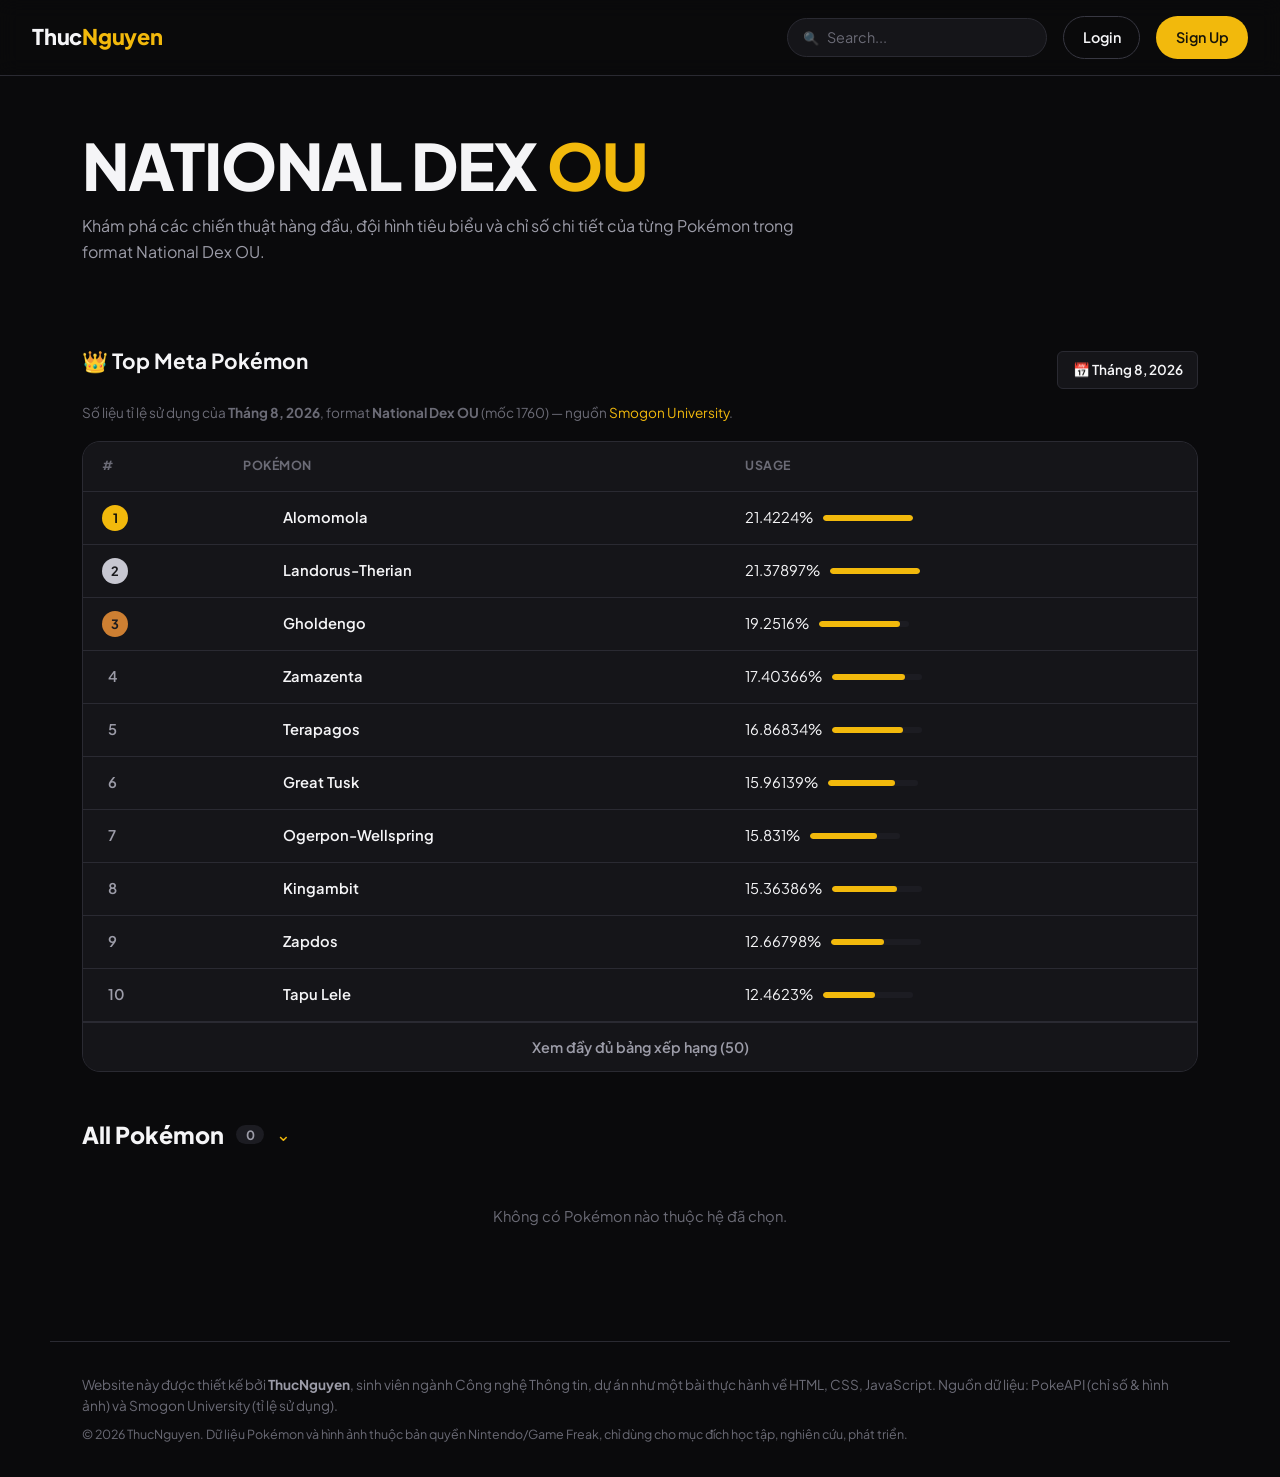
<file: index.html>
<!DOCTYPE html>
<html lang="vi">
<head>
<meta charset="UTF-8">
<meta name="viewport" content="width=device-width, initial-scale=1.0">
<title>ThucNguyen | National Dex OU</title>
<meta name="description" content="Bảng xếp hạng tỉ lệ sử dụng National Dex OU và thư viện Pokémon, dữ liệu từ Smogon và PokeAPI.">
<link rel="preconnect" href="https://fonts.googleapis.com">
<link rel="preconnect" href="https://fonts.gstatic.com" crossorigin>
<link href="https://fonts.googleapis.com/css2?family=Plus+Jakarta+Sans:wght@400;500;600;700;800&display=swap" rel="stylesheet">
<link rel="stylesheet" href="style.css">
</head>
<body>

  <header class="site-header">
    <a href="index.html" class="logo">Thuc<span>Nguyen</span></a>
    <div class="header-right">
      <div class="search-wrap">
        <span class="search-icon-lead" aria-hidden="true">🔍</span>
        <input type="text" id="site-search" placeholder="Search..." autocomplete="off">
        <div id="search-dropdown" class="search-dropdown"></div>
      </div>
      <a href="login.html" class="btn-ghost">Login</a>
      <a href="signup.html" class="btn-solid">Sign Up</a>
    </div>
  </header>

  <main>
    <!-- Tiêu đề lớn đầu trang -->
    <section class="hero">
      <h1 class="hero-title">NATIONAL DEX <span>OU</span></h1>
      <p class="hero-sub">Khám phá các chiến thuật hàng đầu, đội hình tiêu biểu và chỉ số chi tiết của từng Pokémon trong format National Dex OU.</p>
    </section>

    <!-- Bảng xếp hạng tỉ lệ sử dụng -->
    <section class="leaderboard-section">
      <div class="section-head">
        <h2>👑 Top Meta Pokémon</h2>
        <span class="month-chip">📅 Tháng 8, 2026</span>
      </div>
      <p class="section-note" id="usage-note"></p>

      <div class="table-wrap">
        <table class="leaderboard-table">
          <thead>
            <tr>
              <th>#</th>
              <th>POKÉMON</th>
              <th>USAGE</th>
            </tr>
          </thead>
          <tbody id="leaderboard-body">
            <tr id="leaderboard-loading"><td colspan="3" class="loading-text">Đang tải dữ liệu từ PokeAPI...</td></tr>
          </tbody>
        </table>
        <button type="button" id="rankings-toggle" class="rankings-toggle">Xem đầy đủ bảng xếp hạng</button>
      </div>
    </section>

    <!--
      Khối "All Pokémon": bấm tiêu đề để mở ra bộ lọc theo hệ.
      Tích vào ô vuông của một hệ → lưới bên dưới chỉ còn Pokémon thuộc hệ đó.
    -->
    <section class="featured-section" id="all-pokemon-section">
      <button type="button" id="all-pokemon-toggle" class="all-toggle" aria-expanded="false">
        <span class="all-toggle-label">All Pokémon</span>
        <span class="count-pill" id="all-pokemon-count">0</span>
        <span class="chevron" aria-hidden="true">⌃</span>
      </button>

      <div class="filter-panel">
        <button type="button" id="clear-filters" class="clear-filters">✕ Xoá toàn bộ bộ lọc</button>
        <div class="filter-group">
          <div class="filter-group-head">
            <span class="branch" aria-hidden="true">↳</span>
            <strong>Type</strong>
            <span class="count-pill" id="type-filter-count">0</span>
          </div>
          <div class="type-list" id="type-list"></div>
        </div>
      </div>

      <div id="featured-grid" class="featured-grid">
        <p class="loading-text">Đang tải...</p>
      </div>
      <p id="grid-empty" class="grid-empty">Không có Pokémon nào thuộc hệ đã chọn.</p>
    </section>
  </main>

  <footer class="site-footer">
    <p>Website này được thiết kế bởi <strong>ThucNguyen</strong>, sinh viên ngành Công nghệ Thông tin, dự án như một bài thực hành về HTML, CSS, JavaScript. Nguồn dữ liệu: PokeAPI (chỉ số &amp; hình ảnh) và Smogon University (tỉ lệ sử dụng).</p>
    <p class="footer-copyright">© 2026 ThucNguyen. Dữ liệu Pokémon và hình ảnh thuộc bản quyền Nintendo/Game Freak, chỉ dùng cho mục đích học tập, nghiên cứu, phát triển.</p>
  </footer>

  <script src="data.js"></script>
  <script src="header-search.js"></script>
  <script src="home.js"></script>
</body>
</html>
</file>
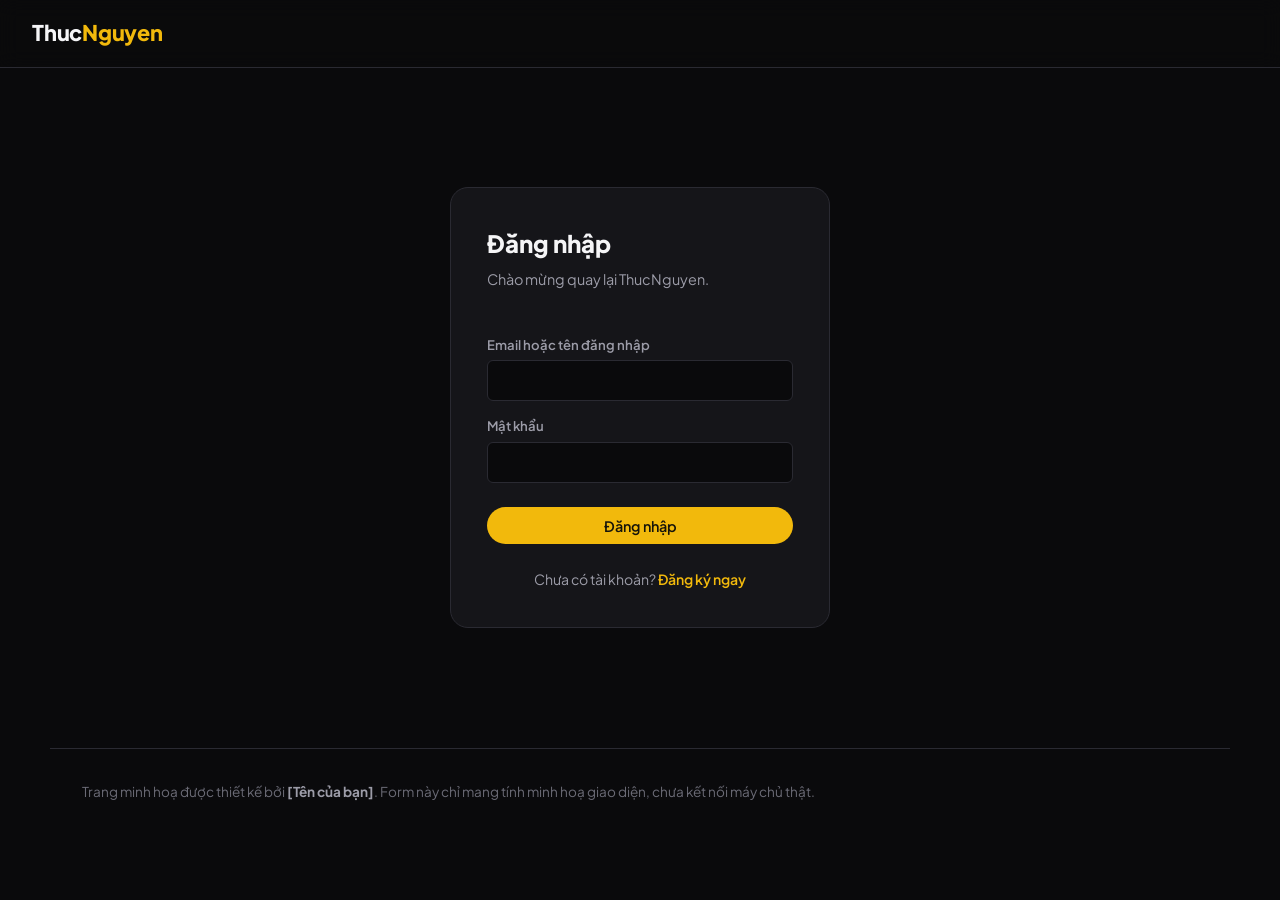
<file: login.html>
<!DOCTYPE html>
<html lang="vi">
<head>
<meta charset="UTF-8">
<meta name="viewport" content="width=device-width, initial-scale=1.0">
<title>Đăng nhập | ThucNguyen</title>
<link rel="preconnect" href="https://fonts.googleapis.com">
<link rel="preconnect" href="https://fonts.gstatic.com" crossorigin>
<link href="https://fonts.googleapis.com/css2?family=Plus+Jakarta+Sans:wght@400;500;600;700;800&display=swap" rel="stylesheet">
<link rel="stylesheet" href="style.css">
</head>
<body>

  <header class="site-header site-header--auth">
    <a href="index.html" class="logo">Thuc<span>Nguyen</span></a>
  </header>

  <main class="auth-main">
    <div class="auth-card">
      <h1>Đăng nhập</h1>
      <p class="auth-subtitle">Chào mừng quay lại ThucNguyen.</p>

      <form id="login-form" novalidate>
        <label for="login-email">Email hoặc tên đăng nhập</label>
        <input type="text" id="login-email" required>

        <label for="login-password">Mật khẩu</label>
        <input type="password" id="login-password" required>

        <button type="submit" class="btn-solid btn-block">Đăng nhập</button>
      </form>

      <p id="auth-message" class="auth-message"></p>

      <p class="auth-switch">Chưa có tài khoản? <a href="signup.html">Đăng ký ngay</a></p>
    </div>
  </main>

  <footer class="site-footer">
    <p>Trang minh hoạ được thiết kế bởi <strong>[Tên của bạn]</strong>. Form này chỉ mang tính minh hoạ giao diện, chưa kết nối máy chủ thật.</p>
  </footer>

  <script src="auth.js"></script>
</body>
</html>
</file>
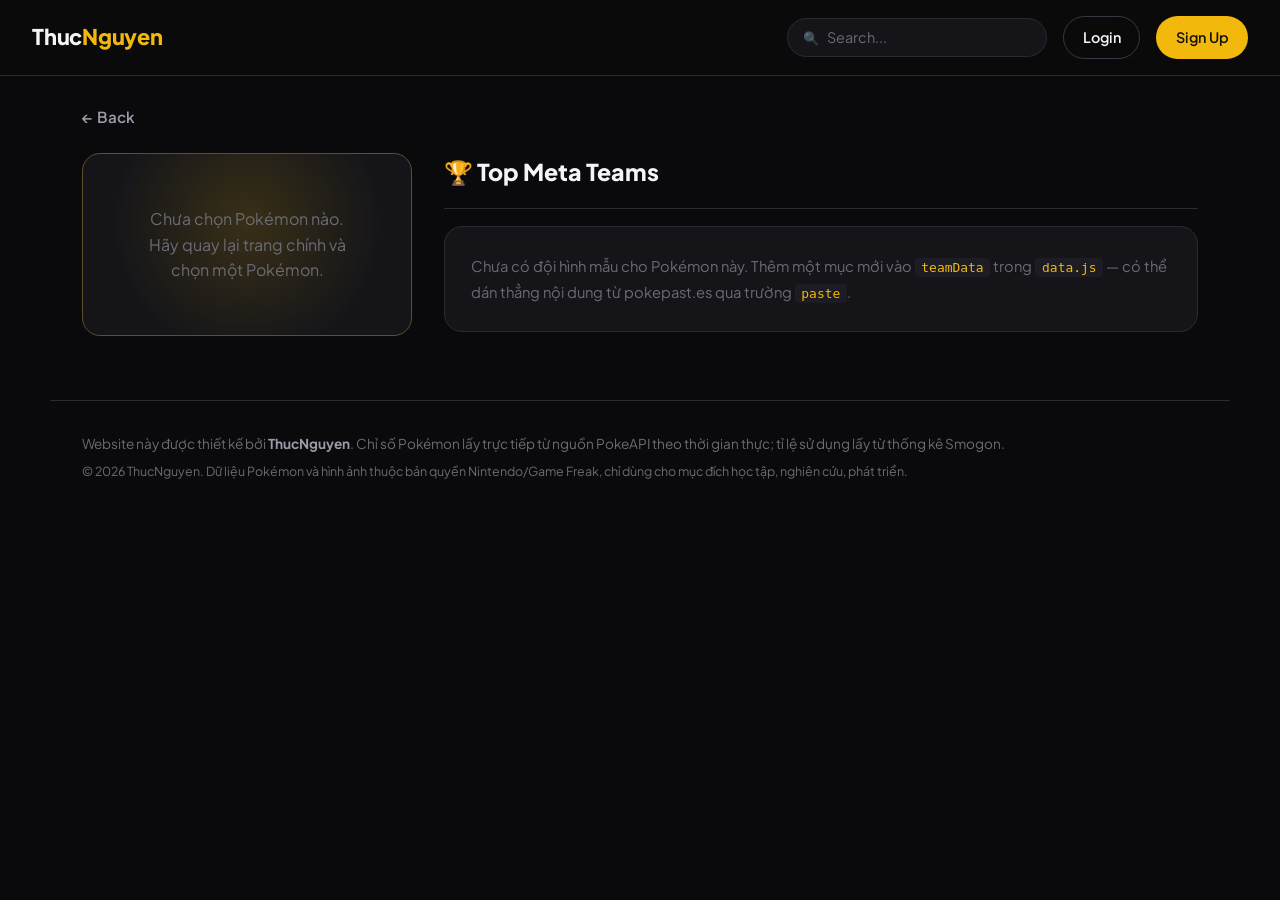
<file: pokemon.html>
<!DOCTYPE html>
<html lang="vi">
<head>
<meta charset="UTF-8">
<meta name="viewport" content="width=device-width, initial-scale=1.0">
<title>Chi tiết Pokemon | ThucNguyen</title>
<link rel="preconnect" href="https://fonts.googleapis.com">
<link rel="preconnect" href="https://fonts.gstatic.com" crossorigin>
<link href="https://fonts.googleapis.com/css2?family=Plus+Jakarta+Sans:wght@400;500;600;700;800&display=swap" rel="stylesheet">
<link rel="stylesheet" href="style.css">
</head>
<body>

  <header class="site-header">
    <a href="index.html" class="logo">Thuc<span>Nguyen</span></a>
    <div class="header-right">
      <div class="search-wrap">
        <span class="search-icon-lead" aria-hidden="true">🔍</span>
        <input type="text" id="site-search" placeholder="Search..." autocomplete="off">
        <div id="search-dropdown" class="search-dropdown"></div>
      </div>
      <a href="login.html" class="btn-ghost">Login</a>
      <a href="signup.html" class="btn-solid">Sign Up</a>
    </div>
  </header>

  <main class="detail-main">
    <a href="index.html" class="back-link">&larr; Back</a>

    <div class="detail-layout">
      <!-- CỘT TRÁI: tên + ảnh + badge hệ + 6 chỉ số (detail.js vẽ) -->
      <aside class="detail-side">
        <section id="stat-panel" class="panel stat-panel">
          <p class="loading-text">Đang tải dữ liệu từ PokeAPI...</p>
        </section>
        <div id="detail-usage" class="detail-usage"></div>
      </aside>

      <!-- CỘT PHẢI: đội hình đề xuất + phân tích (team.js vẽ) -->
      <section class="detail-body">
        <h2 class="team-section-title">🏆 Top Meta Teams</h2>
        <div id="team-wrap">
          <p class="loading-text">Đang tải đội hình...</p>
        </div>
      </section>
    </div>
  </main>

  <footer class="site-footer">
    <p>Website này được thiết kế bởi <strong>ThucNguyen</strong>. Chỉ số Pokémon lấy trực tiếp từ nguồn PokeAPI theo thời gian thực; tỉ lệ sử dụng lấy từ thống kê Smogon.</p>
    <p class="footer-copyright">© 2026 ThucNguyen. Dữ liệu Pokémon và hình ảnh thuộc bản quyền Nintendo/Game Freak, chỉ dùng cho mục đích học tập, nghiên cứu, phát triển.</p>
  </footer>

  <script src="data.js"></script>
  <script src="header-search.js"></script>
  <script src="detail.js"></script>
  <script src="team.js"></script>
</body>
</html>
</file>
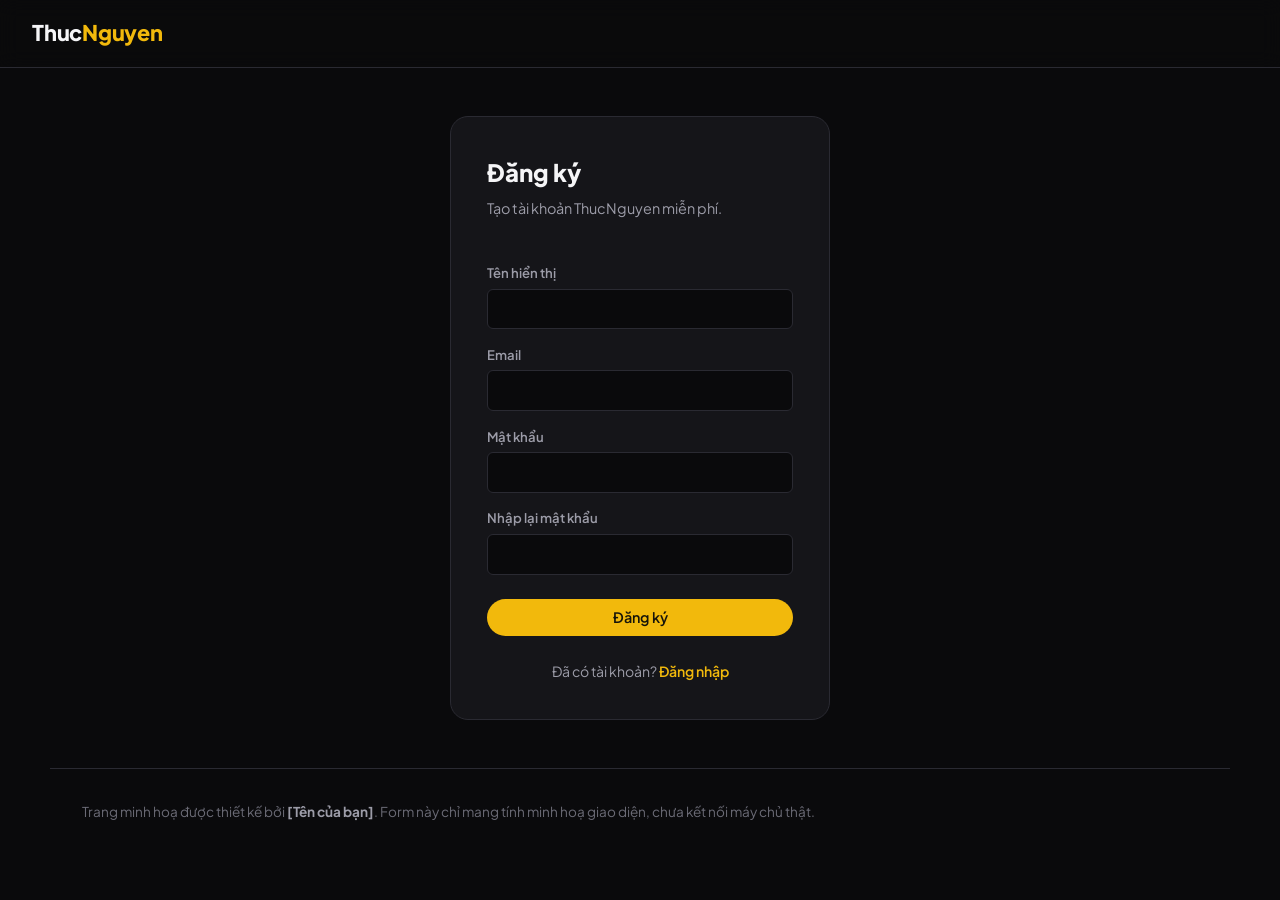
<file: signup.html>
<!DOCTYPE html>
<html lang="vi">
<head>
<meta charset="UTF-8">
<meta name="viewport" content="width=device-width, initial-scale=1.0">
<title>Đăng ký | ThucNguyen</title>
<link rel="preconnect" href="https://fonts.googleapis.com">
<link rel="preconnect" href="https://fonts.gstatic.com" crossorigin>
<link href="https://fonts.googleapis.com/css2?family=Plus+Jakarta+Sans:wght@400;500;600;700;800&display=swap" rel="stylesheet">
<link rel="stylesheet" href="style.css">
</head>
<body>

  <header class="site-header site-header--auth">
    <a href="index.html" class="logo">Thuc<span>Nguyen</span></a>
  </header>

  <main class="auth-main">
    <div class="auth-card">
      <h1>Đăng ký</h1>
      <p class="auth-subtitle">Tạo tài khoản ThucNguyen miễn phí.</p>

      <form id="signup-form" novalidate>
        <label for="signup-username">Tên hiển thị</label>
        <input type="text" id="signup-username" required>

        <label for="signup-email">Email</label>
        <input type="email" id="signup-email" required>

        <label for="signup-password">Mật khẩu</label>
        <input type="password" id="signup-password" required>

        <label for="signup-confirm">Nhập lại mật khẩu</label>
        <input type="password" id="signup-confirm" required>

        <button type="submit" class="btn-solid btn-block">Đăng ký</button>
      </form>

      <p id="auth-message" class="auth-message"></p>

      <p class="auth-switch">Đã có tài khoản? <a href="login.html">Đăng nhập</a></p>
    </div>
  </main>

  <footer class="site-footer">
    <p>Trang minh hoạ được thiết kế bởi <strong>[Tên của bạn]</strong>. Form này chỉ mang tính minh hoạ giao diện, chưa kết nối máy chủ thật.</p>
  </footer>

  <script src="auth.js"></script>
</body>
</html>
</file>
<file: style.css>
/* ============================================================
   style.css — dùng chung cho tất cả các trang (index, pokemon,
   login, signup) để giao diện đồng nhất từ đầu đến cuối.
   ============================================================ */

:root {
  --bg: #0A0A0C;
  --bg-elevated: #151519;
  --bg-elevated-2: #1C1C22;
  --border: #2A2A32;
  --border-strong: #383842;
  --text-primary: #F5F5F7;
  --text-secondary: #9C9CA8;
  --text-tertiary: #6B6B76;
  --accent: #F2B90C;
  --accent-dim: rgba(242, 185, 12, 0.14);
  --accent-ink: #16140A;
  --good: #33D17A;
  --bad: #FF5C5C;
  --radius-sm: 6px;
  --radius-md: 10px;
  --radius-lg: 18px;
  --font-main: 'Plus Jakarta Sans', system-ui, -apple-system, sans-serif;
  --shadow-1: 0 12px 30px -14px rgba(0, 0, 0, 0.6);
}

/* ---------- Reset chung ---------- */
* { box-sizing: border-box; }
html { scroll-behavior: smooth; }
body, h1, h2, h3, p, ul, form { margin: 0; }
ul { padding: 0; list-style: none; }
img { max-width: 100%; display: block; }
button { font-family: inherit; }
a { color: inherit; text-decoration: none; }

body {
  background: var(--bg);
  color: var(--text-primary);
  font-family: var(--font-main);
  line-height: 1.6;
  -webkit-font-smoothing: antialiased;
}

/* ---------- Header (dùng chung mọi trang) ---------- */
.site-header {
  position: sticky;
  top: 0;
  z-index: 50;
  display: flex;
  align-items: center;
  justify-content: space-between;
  gap: 1.5rem;
  padding: 1rem 2rem;
  background: rgba(10, 10, 12, 0.9);
  backdrop-filter: blur(10px);
  border-bottom: 1px solid var(--border);
}
.site-header--auth { justify-content: flex-start; }

.logo { font-weight: 800; font-size: 1.35rem; letter-spacing: -0.01em; }
.logo span { color: var(--accent); }

.header-right { display: flex; align-items: center; gap: 1rem; }

.search-wrap { position: relative; width: 260px; }
#site-search {
  width: 100%;
  padding: 0.6rem 1rem;
  border-radius: 999px;
  border: 1px solid var(--border);
  background: var(--bg-elevated);
  color: var(--text-primary);
  font-family: inherit;
  font-size: 0.9rem;
  outline: none;
  transition: border-color 0.2s ease;
}
#site-search::placeholder { color: var(--text-tertiary); }
.search-icon-lead {
  position: absolute; left: 0.95rem; top: 50%;
  transform: translateY(-50%);
  font-size: 0.82rem; opacity: 0.5; pointer-events: none;
}
.search-wrap #site-search { padding-left: 2.4rem; }
#site-search:focus { border-color: var(--accent); }

.search-dropdown {
  display: none;
  position: absolute;
  top: calc(100% + 8px);
  left: 0;
  right: 0;
  background: var(--bg-elevated);
  border: 1px solid var(--border);
  border-radius: var(--radius-md);
  overflow: hidden;
  overflow-y: auto;
  max-height: 320px;
  box-shadow: var(--shadow-1);
}
.search-dropdown.open { display: block; }
.search-item {
  display: flex;
  align-items: center;
  gap: 0.65rem;
  padding: 0.6rem 0.9rem;
  font-size: 0.9rem;
  transition: background 0.15s ease;
}
.search-item:hover, .search-item:focus-visible { background: var(--bg-elevated-2); }
.search-icon {
  width: 24px; height: 24px; object-fit: contain;
  background: var(--bg-elevated-2); border-radius: 6px;
}
.search-empty { padding: 0.75rem 0.9rem; color: var(--text-tertiary); font-size: 0.85rem; }

.btn-ghost, .btn-solid {
  padding: 0.55rem 1.15rem;
  border-radius: 999px;
  font-weight: 600;
  font-size: 0.9rem;
  border: 1px solid transparent;
  cursor: pointer;
  white-space: nowrap;
  display: inline-block;
  transition: transform 0.15s ease, border-color 0.15s ease, color 0.15s ease;
}
.btn-ghost { color: var(--text-primary); border-color: var(--border-strong); background: transparent; }
.btn-ghost:hover { border-color: var(--accent); color: var(--accent); }
.btn-solid { background: var(--accent); color: var(--accent-ink); }
.btn-solid:hover { transform: translateY(-1px); }
.btn-block { width: 100%; text-align: center; }

/* ---------- Bố cục trang chính ---------- */
main { max-width: 1180px; margin: 0 auto; padding: 0 2rem 4rem; }

.page-intro { padding: 3rem 0 2rem; }
.page-intro h1 { font-size: clamp(1.8rem, 3.5vw, 2.6rem); font-weight: 800; margin-bottom: 0.5rem; }
.page-intro p { color: var(--text-secondary); max-width: 60ch; }

.leaderboard-section, .featured-section { margin-top: 2.5rem; }
.leaderboard-section h2, .featured-section h2 { font-size: 1.25rem; font-weight: 700; margin-bottom: 1.1rem; }

/* ---------- Bảng xếp hạng ---------- */
.table-wrap {
  border: 1px solid var(--border);
  border-radius: var(--radius-lg);
  overflow: auto;
  max-height: 640px;
  background: var(--bg-elevated);
}
.leaderboard-table { width: 100%; border-collapse: collapse; min-width: 560px; }
.leaderboard-table thead th {
  position: sticky; top: 0;
  background: var(--bg-elevated);
  text-align: left;
  font-size: 0.78rem;
  letter-spacing: 0.04em;
  color: var(--text-tertiary);
  padding: 0.9rem 1.2rem;
  border-bottom: 1px solid var(--border);
}
.leaderboard-table td {
  padding: 0.75rem 1.2rem;
  border-bottom: 1px solid var(--border);
  font-size: 0.92rem;
}
.leaderboard-table tbody tr:last-child td { border-bottom: none; }
.leaderboard-table tbody tr:hover { background: var(--bg-elevated-2); }

.rank-badge {
  display: inline-flex; align-items: center; justify-content: center;
  width: 26px; height: 26px; border-radius: 50%;
  font-weight: 700; font-size: 0.8rem;
}
.rank-gold { background: var(--accent); color: var(--accent-ink); }
.rank-silver { background: #C7C7D1; color: #1A1A1E; }
.rank-bronze { background: #CD7F32; color: #1A1A1E; }
.rank-plain { color: var(--text-secondary); font-weight: 600; padding-left: 6px; }

.poke-row-link { display: flex; align-items: center; gap: 0.75rem; font-weight: 600; }
.poke-icon { width: 28px; height: 28px; object-fit: contain; }

.usage-cell { display: flex; align-items: center; gap: 0.6rem; }
.usage-bar { width: 90px; height: 6px; border-radius: 999px; background: var(--bg-elevated-2); overflow: hidden; }
.usage-bar-fill { height: 100%; background: var(--accent); border-radius: 999px; }

.win-rate { font-weight: 700; }
.win-good { color: var(--good); }
.win-bad { color: var(--bad); }

.loading-text { color: var(--text-tertiary); padding: 1.5rem; text-align: center; }

/* ---------- Hero đầu trang ---------- */
.hero { padding: 3.5rem 0 2.5rem; }
.hero-title {
  font-size: clamp(2.2rem, 6vw, 4rem);
  font-weight: 800;
  letter-spacing: -0.02em;
  line-height: 1.05;
  margin-bottom: 0.9rem;
}
.hero-title span { color: var(--accent); }
.hero-sub { color: var(--text-secondary); max-width: 62ch; }

/* ---------- Đầu mục + ghi chú nguồn ---------- */
.section-head {
  display: flex; align-items: center; justify-content: space-between;
  gap: 1rem; flex-wrap: wrap; margin-bottom: 0.4rem;
}
.section-head h2 { font-size: 1.3rem; font-weight: 700; }
.month-chip {
  background: var(--bg-elevated); border: 1px solid var(--border);
  border-radius: var(--radius-sm); padding: 0.45rem 0.9rem;
  font-size: 0.85rem; font-weight: 600; white-space: nowrap;
}
.section-note { color: var(--text-tertiary); font-size: 0.85rem; margin-bottom: 1.1rem; }
.section-note a { color: var(--accent); }

/* ---------- Bảng xếp hạng: mở rộng / thu gọn ---------- */
.leaderboard-table tbody tr.row-hidden { display: none; }
.leaderboard-table tbody tr.row-hidden.row-shown { display: table-row; }

.rankings-toggle {
  width: 100%;
  padding: 0.95rem;
  background: var(--bg-elevated);
  border: none;
  border-top: 1px solid var(--border);
  color: var(--text-secondary);
  font-size: 0.9rem; font-weight: 600;
  cursor: pointer;
  transition: color 0.2s ease, background 0.2s ease;
}
.rankings-toggle:hover { color: var(--accent); background: var(--bg-elevated-2); }

/* ---------- Khối "All Pokémon" + bộ lọc theo hệ ---------- */
.all-toggle {
  display: flex; align-items: center; gap: 0.75rem;
  background: none; border: none; padding: 0;
  color: var(--text-primary); cursor: pointer; margin-bottom: 0.5rem;
}
.all-toggle-label { font-size: 1.45rem; font-weight: 800; }
.count-pill {
  background: var(--bg-elevated-2); color: var(--text-secondary);
  border-radius: 999px; padding: 0.1rem 0.6rem;
  font-size: 0.8rem; font-weight: 700;
}
.count-pill.has-filters { background: var(--accent); color: var(--accent-ink); }
.all-toggle .chevron {
  color: var(--accent); font-size: 1.1rem;
  transition: transform 0.25s ease; transform: rotate(180deg);
}
#all-pokemon-section.open .all-toggle .chevron { transform: rotate(0deg); }

/* Bảng lọc: mặc định đóng, mở khi bấm "All Pokémon" */
.filter-panel {
  max-height: 0; overflow: hidden; opacity: 0;
  transition: max-height 0.35s ease, opacity 0.25s ease, margin 0.3s ease;
}
#all-pokemon-section.open .filter-panel {
  max-height: 460px; opacity: 1; margin-bottom: 1.75rem;
}
.clear-filters {
  background: none; border: none; padding: 0.2rem 0;
  color: var(--text-tertiary); font-size: 0.85rem; cursor: pointer;
}
.clear-filters:hover { color: var(--bad); }

.filter-group { margin-top: 0.75rem; padding-left: 0.5rem; }
.filter-group-head {
  display: flex; align-items: center; gap: 0.5rem; margin-bottom: 0.6rem;
}
.branch { color: var(--accent); font-weight: 700; }

.type-list {
  max-height: 236px; overflow-y: auto;
  border: 1px solid var(--border); border-radius: var(--radius-md);
  background: var(--bg-elevated); padding: 0.4rem;
  max-width: 340px;
}
.type-row {
  display: grid; grid-template-columns: auto auto 1fr auto;
  align-items: center; gap: 0.65rem;
  padding: 0.4rem 0.6rem; border-radius: var(--radius-sm);
  cursor: pointer; transition: background 0.15s ease;
}
.type-row:hover { background: var(--bg-elevated-2); }
.type-row input {
  width: 17px; height: 17px; cursor: pointer;
  accent-color: var(--accent); margin: 0;
}
.type-dot { width: 9px; height: 9px; border-radius: 50%; }
.type-name { font-size: 0.9rem; font-weight: 500; }
.type-count { color: var(--text-tertiary); font-size: 0.82rem; }

.grid-empty {
  display: none; text-align: center; color: var(--text-tertiary);
  padding: 3rem 1rem; font-size: 0.92rem;
}
.grid-empty.show { display: block; }

/* ---------- Lưới thẻ Pokémon ---------- */
.featured-section { margin-top: 3rem; }
.featured-grid { display: grid; grid-template-columns: repeat(4, 1fr); gap: 1.4rem; }

.poke-card {
  --type-color: #888;
  display: flex; flex-direction: column;
  background: var(--bg-elevated);
  border: 1px solid var(--border);
  border-radius: var(--radius-lg);
  padding: 1.15rem;
  transition: border-color 0.2s ease, box-shadow 0.25s ease, transform 0.2s ease;
}
.poke-card.card-hidden { display: none; }
.poke-card:hover, .poke-card:focus-visible {
  border-color: var(--type-color);
  box-shadow: 0 0 0 1px var(--type-color), 0 0 34px -6px var(--type-color);
  transform: translateY(-3px);
}

.poke-card-top { display: flex; align-items: flex-start; justify-content: space-between; gap: 0.5rem; }
.poke-card-top h3 { font-size: 1.08rem; font-weight: 800; letter-spacing: -0.01em; line-height: 1.2; }
.poke-card-dex { color: var(--text-tertiary); font-size: 0.82rem; font-weight: 600; }
.poke-card-arrow { color: var(--text-tertiary); font-size: 1.05rem; transition: color 0.2s ease, transform 0.2s ease; }
.poke-card:hover .poke-card-arrow { color: var(--text-primary); transform: translate(2px, -2px); }

.poke-card-media {
  flex: 1;
  aspect-ratio: 1 / 1;
  display: flex; align-items: center; justify-content: center;
  padding: 0.75rem;
  margin: 0.5rem 0 0.9rem;
  border-radius: var(--radius-md);
  background: var(--bg-elevated-2);
  background: radial-gradient(circle at 50% 45%, color-mix(in srgb, var(--type-color) 14%, transparent), transparent 70%);
}
.poke-card-media img { width: 100%; height: 100%; object-fit: contain; }

.poke-card-tags { display: flex; align-items: center; justify-content: space-between; gap: 0.5rem; }
.type-badges { display: flex; gap: 0.4rem; flex-wrap: wrap; }

.type-badge {
  display: inline-block;
  padding: 0.22rem 0.62rem;
  border-radius: var(--radius-sm);
  font-size: 0.7rem; font-weight: 700;
  letter-spacing: 0.02em; text-transform: uppercase;
}
.type-badge--solid { color: #12121a; padding: 0.45rem 1.05rem; font-size: 0.8rem; border-radius: var(--radius-sm); }

.rank-tag {
  font-size: 0.72rem; font-weight: 700;
  color: var(--text-tertiary);
  background: var(--bg-elevated-2);
  padding: 0.25rem 0.6rem;
  border-radius: var(--radius-sm);
}

/* ---------- TRANG CHI TIẾT ---------- */
.detail-main { padding-top: 1.75rem; }
.back-link {
  display: inline-flex; align-items: center; gap: 0.45rem;
  color: var(--text-secondary); font-weight: 600; font-size: 0.95rem;
  margin-bottom: 1.5rem;
}
.back-link:hover { color: var(--accent); }

.detail-layout {
  display: grid;
  grid-template-columns: 330px 1fr;
  gap: 2rem;
  align-items: start;
}
.detail-side { position: sticky; top: 90px; }
.detail-body { min-width: 0; } /* cho phép nội dung dài xuống dòng thay vì tràn lưới */

.panel {
  background: var(--bg-elevated);
  border: 1px solid var(--border);
  border-radius: var(--radius-lg);
  padding: 1.75rem;
}

/* Ô trái: nền toả sáng theo màu hệ của Pokémon */
.stat-panel {
  --poke-color: var(--accent);
  text-align: center;
  /* Fallback trước cho trình duyệt cũ chưa hỗ trợ color-mix() */
  background: var(--bg-elevated);
  border-color: var(--border);
  background:
    radial-gradient(circle at 50% 38%, color-mix(in srgb, var(--poke-color) 16%, transparent), transparent 68%),
    var(--bg-elevated);
  border-color: color-mix(in srgb, var(--poke-color) 26%, var(--border));
}
.detail-head { display: flex; align-items: baseline; justify-content: space-between; gap: 0.75rem; }
.detail-name { font-size: 1.75rem; font-weight: 800; letter-spacing: -0.02em; text-align: left; }
.detail-dex { color: var(--text-tertiary); font-weight: 700; font-size: 1.05rem; }

.detail-art-wrap { padding: 1.25rem 0 1.5rem; }
.detail-art { width: 190px; height: 190px; object-fit: contain; margin: 0 auto; }

.detail-types { display: flex; justify-content: center; gap: 0.6rem; margin-bottom: 1.75rem; }

.stat-bars { display: flex; flex-direction: column; gap: 0.7rem; text-align: left; }
.stat-row { display: grid; grid-template-columns: 40px 1fr 34px; align-items: center; gap: 0.8rem; }
.stat-label { font-size: 0.78rem; font-weight: 700; color: var(--text-tertiary); }
.stat-bar { height: 7px; border-radius: 999px; background: var(--bg-elevated-2); overflow: hidden; }
.stat-bar-fill { height: 100%; border-radius: 999px; transition: width 0.5s ease; }
.stat-value { font-size: 0.88rem; font-weight: 800; text-align: right; }

.detail-usage {
  display: none;
  margin-top: 1rem; padding: 1.1rem 1.35rem;
  background: var(--bg-elevated);
  border: 1px solid var(--border);
  border-radius: var(--radius-lg);
}
.detail-usage.show { display: block; }

/* ---------- Cột phải: Top Meta Teams ---------- */
.team-section-title {
  font-size: 1.45rem; font-weight: 800;
  margin-bottom: 1.1rem;
  padding-bottom: 1.1rem;
  border-bottom: 1px solid var(--border);
}
.team-panel { padding: 1.6rem; }

.team-head {
  display: flex; align-items: flex-start; justify-content: space-between;
  gap: 1rem; margin-bottom: 1.35rem;
}
.team-title { font-size: 1.2rem; font-weight: 800; line-height: 1.35; }
.team-author { color: var(--text-tertiary); font-size: 0.9rem; margin-top: 0.2rem; }
.lang-badge {
  background: var(--accent); color: var(--accent-ink);
  font-size: 0.75rem; font-weight: 800;
  padding: 0.3rem 0.7rem; border-radius: var(--radius-sm);
  flex-shrink: 0;
}

/* Hàng icon đội hình */
.team-icons {
  display: grid;
  grid-template-columns: repeat(6, 1fr);
  gap: 0.65rem;
  background: var(--bg);
  border: 1px solid var(--border);
  border-radius: var(--radius-md);
  padding: 0.65rem;
  margin-bottom: 1.35rem;
}
.team-icon {
  aspect-ratio: 1 / 1;
  padding: 0.5rem;
  border-radius: var(--radius-md);
  border: 2px solid transparent;
  background: var(--bg-elevated);
  cursor: pointer;
  transition: border-color 0.2s ease, background 0.2s ease, transform 0.15s ease;
}
.team-icon img { width: 100%; height: 100%; object-fit: contain; }
.team-icon:hover { border-color: var(--border-strong); transform: translateY(-2px); }
.team-icon.active {
  border-color: var(--accent);
  background: var(--accent-dim);
  box-shadow: 0 0 18px -6px var(--accent);
}

.team-info { animation: teamFadeIn 0.25s ease; }
@keyframes teamFadeIn {
  from { opacity: 0; transform: translateY(5px); }
  to { opacity: 1; transform: translateY(0); }
}

/* Ô chi tiết bộ set */
.set-block {
  background: var(--bg);
  border: 1px solid var(--border);
  border-radius: var(--radius-md);
  padding: 1.4rem;
  margin-bottom: 1.1rem;
}
.set-header { display: flex; align-items: center; gap: 0.6rem; margin-bottom: 1.35rem; }
.set-icon { width: 34px; height: 34px; object-fit: contain; }
.set-header h4 { font-size: 1.05rem; font-weight: 800; }

.set-grid {
  display: grid; grid-template-columns: repeat(2, 1fr);
  gap: 1.15rem 2rem; margin-bottom: 1.35rem;
}
.mini-label {
  display: block; font-size: 0.72rem; letter-spacing: 0.06em;
  color: var(--text-tertiary); font-weight: 700; margin-bottom: 0.3rem;
}
.set-item { display: flex; align-items: center; gap: 0.5rem; font-weight: 700; }
.item-icon { width: 24px; height: 24px; object-fit: contain; }

.moveset-grid {
  display: grid; grid-template-columns: repeat(2, 1fr); gap: 0.65rem;
}
.move-box {
  background: var(--bg-elevated-2);
  border: 1px solid var(--border);
  border-radius: var(--radius-sm);
  padding: 0.7rem 1rem;
  font-size: 0.92rem; font-weight: 600;
}

/* Ô Analysis — viền vàng bên trái như trong ảnh mẫu */
.analysis-block {
  border-left: 3px solid var(--accent);
  padding: 0.2rem 0 0.2rem 1.15rem;
}
.analysis-heading {
  color: var(--accent); font-size: 1rem; font-weight: 700;
  margin-bottom: 0.8rem;
}
.analysis-block p { color: var(--text-secondary); line-height: 1.9; }

/* Icon Pokémon chèn giữa dòng chữ trong bài phân tích */
.inline-poke {
  display: inline-block;
  width: 30px; height: 30px;
  object-fit: contain;
  vertical-align: -0.6em;
  margin: 0 0.15em;
}

.team-foot { margin-top: 1.35rem; padding-top: 1.1rem; border-top: 1px solid var(--border); }
.pokepaste-link { color: var(--good); font-weight: 600; font-size: 0.9rem; }
.pokepaste-link:hover { text-decoration: underline; }

.team-empty { color: var(--text-tertiary); font-size: 0.92rem; line-height: 1.8; }
.team-empty code {
  background: var(--bg-elevated-2); padding: 0.12rem 0.42rem;
  border-radius: 4px; font-size: 0.88em; color: var(--accent);
}

/* ---------- Form đăng nhập / đăng ký ---------- */
.auth-main {
  min-height: calc(100vh - 220px);
  display: flex; align-items: center; justify-content: center;
  padding: 3rem 1.5rem;
}
.auth-card {
  width: 100%; max-width: 380px;
  background: var(--bg-elevated);
  border: 1px solid var(--border);
  border-radius: var(--radius-lg);
  padding: 2.25rem;
}
.auth-card h1 { font-size: 1.5rem; font-weight: 800; margin-bottom: 0.35rem; }
.auth-subtitle { color: var(--text-secondary); margin-bottom: 1.75rem; font-size: 0.9rem; }
.auth-card form { display: flex; flex-direction: column; }
.auth-card label { font-size: 0.82rem; font-weight: 600; color: var(--text-secondary); margin-top: 0.9rem; margin-bottom: 0.35rem; }
.auth-card input {
  padding: 0.65rem 0.85rem;
  border-radius: var(--radius-sm);
  border: 1px solid var(--border);
  background: var(--bg);
  color: var(--text-primary);
  font-family: inherit;
  font-size: 0.92rem;
  outline: none;
}
.auth-card input:focus { border-color: var(--accent); }
.auth-card button { margin-top: 1.5rem; }
.auth-message {
  display: none;
  margin-top: 1rem;
  padding: 0.75rem 1rem;
  border-radius: var(--radius-sm);
  background: var(--accent-dim);
  color: var(--accent);
  font-size: 0.85rem;
  line-height: 1.5;
}
.auth-message.show { display: block; }
.auth-message.error { background: rgba(255, 92, 92, 0.12); color: var(--bad); }
.auth-switch { margin-top: 1.5rem; text-align: center; font-size: 0.88rem; color: var(--text-secondary); }
.auth-switch a { color: var(--accent); font-weight: 600; }

/* ---------- Footer (dùng chung mọi trang) ---------- */
.site-footer {
  border-top: 1px solid var(--border);
  padding: 2rem;
  max-width: 1180px;
  margin: 0 auto;
  color: var(--text-tertiary);
  font-size: 0.85rem;
  display: flex;
  flex-direction: column;
  gap: 0.5rem;
}
.site-footer strong { color: var(--text-secondary); }
.footer-copyright { font-size: 0.78rem; }

/* ---------- Responsive ---------- */
@media (max-width: 1100px) {
  .featured-grid { grid-template-columns: repeat(3, 1fr); }
  .detail-layout { grid-template-columns: 1fr; }
  .detail-side { position: static; }
}
@media (max-width: 820px) {
  .featured-grid { grid-template-columns: repeat(2, 1fr); }
  .set-grid { grid-template-columns: 1fr; gap: 1rem; }
  .team-icons { grid-template-columns: repeat(3, 1fr); }
}
@media (max-width: 640px) {
  .site-header { flex-wrap: wrap; padding: 1rem; gap: 0.75rem; }
  .header-right { width: 100%; justify-content: space-between; flex-wrap: wrap; }
  .search-wrap { width: 100%; order: 3; }
  main { padding: 0 1.15rem 3rem; }
  .featured-grid { grid-template-columns: 1fr; }
  .moveset-grid { grid-template-columns: 1fr; }
  .hero { padding: 2.25rem 0 1.75rem; }
  .type-list { max-width: none; }
  .detail-name { font-size: 1.4rem; }
}

/* ---------- Trợ năng: focus rõ ràng + tôn trọng reduced motion ---------- */
a:focus-visible, button:focus-visible, input:focus-visible {
  outline: 2px solid var(--accent);
  outline-offset: 2px;
}
@media (prefers-reduced-motion: reduce) {
  html { scroll-behavior: auto; }
  *, *::before, *::after {
    transition-duration: 0.001ms !important;
    animation-duration: 0.001ms !important;
  }
}
</file>
